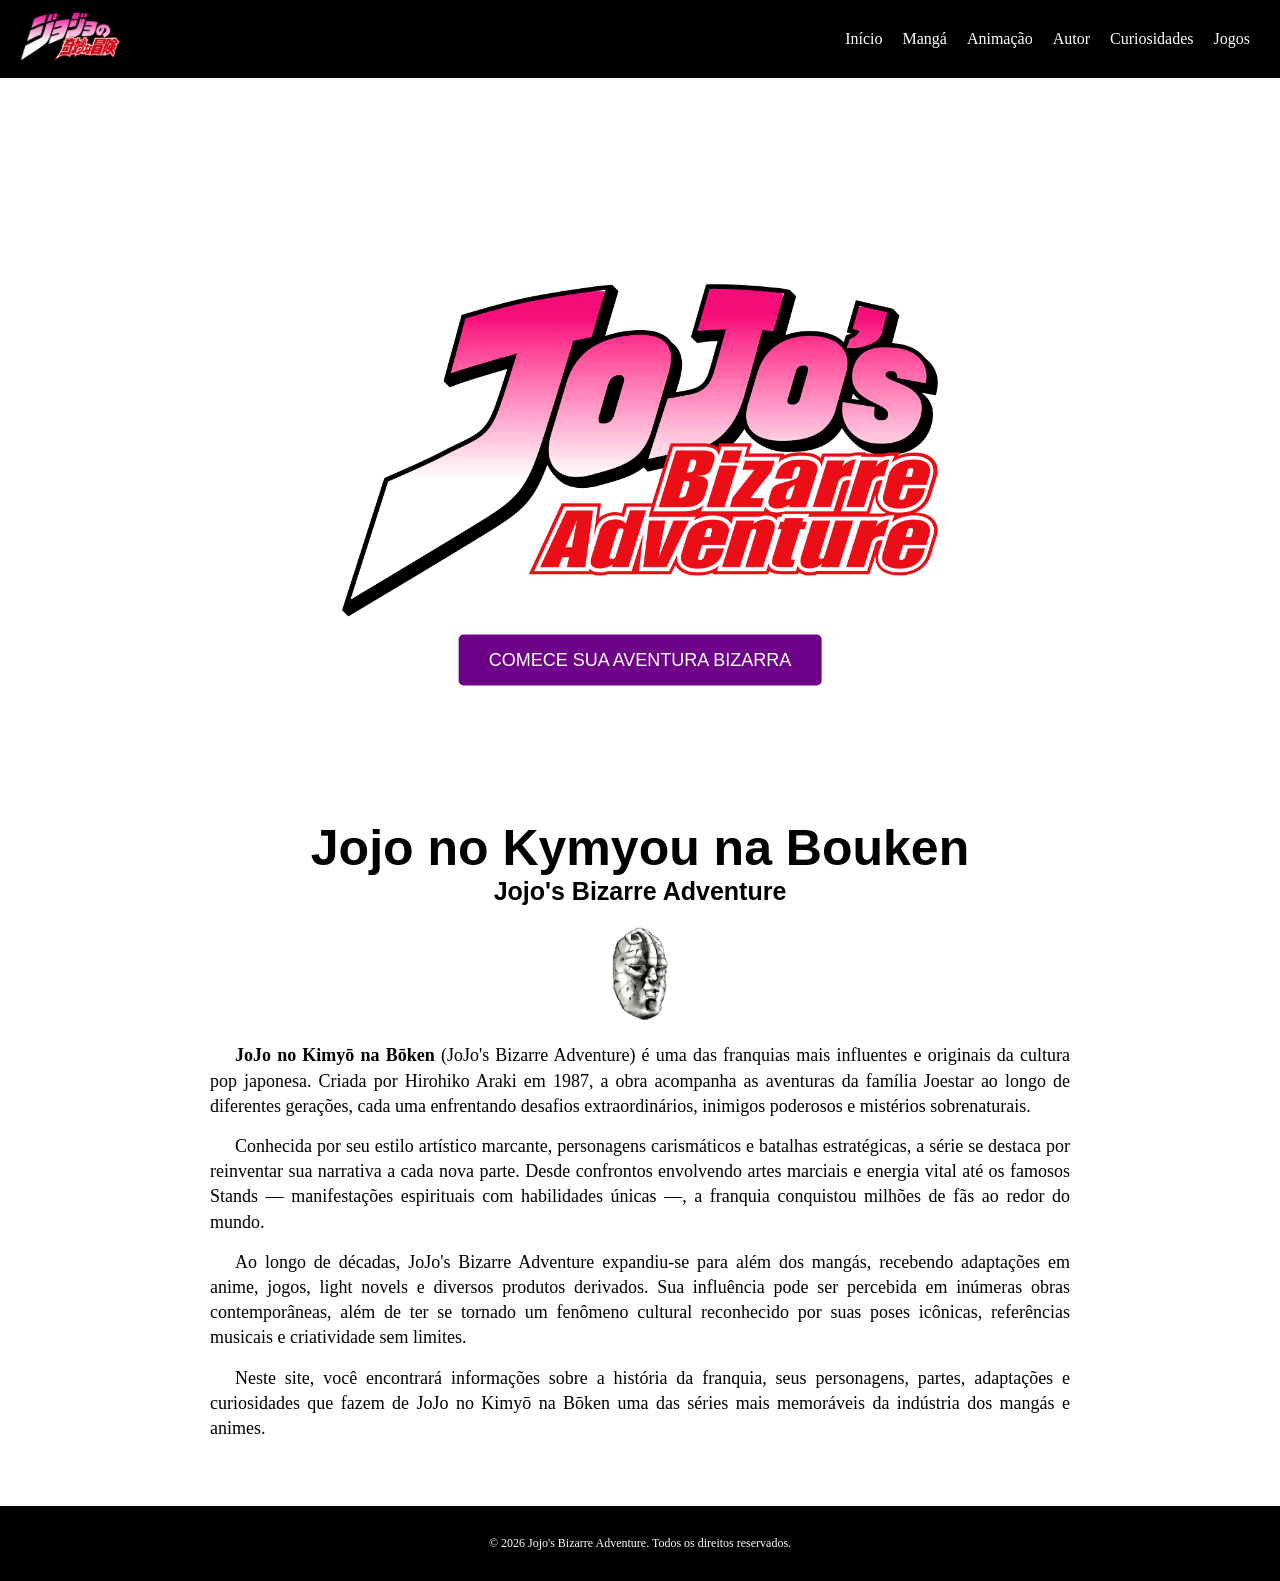
<file: index.html>
<!DOCTYPE html>
<html lang="en">
<head>
    <meta charset="UTF-8">
    <meta name="viewport" content="width=device-width, initial-scale=1.0">
    <link rel="stylesheet" href="css/style.css">
    <link rel="icon" href="imagens/logojojo.png">
    <script src="js/animacao.js" defer></script>
    <title>Jojo's Bizarre Adventure</title>
</head>
<body>
    <header id="cabecalho">
        <div class="container">
            <a href="index.html">
                <img src="imagens/logojojo.png" alt="Logo Jojo's Bizarre Adventure">
            </a>
            <nav id="menu">
                <ul>
                    <li><a href="index.html">Início</a></li>
                    <li><a href="paginas/manga.html">Mangá</a></li>
                    <li><a href="paginas/animacao.html">Animação</a></li>
                    <li><a href="paginas/autor.html">Autor</a></li>
                    <li><a href="paginas/curiosidades.html">Curiosidades</a></li>
                    <li><a href="paginas/jogos.html">Jogos</a></li>
                </ul>
            </nav>
        </div>
    </header>

    <div class="container" id="apresentacao">
        <video autoplay muted loop id="backgroundvideo">
            <source src="video/jojovideo.mp4" type="video/mp4">
        </video>
        <img src="imagens/logojojo2.png" alt="">
        <button id="explore"><a href="#intro">COMECE SUA AVENTURA BIZARRA</a></button>
    </div>


    <main id="main">
        <div id="intro" class="container">
            <h1>Jojo no Kymyou na Bouken</h1>
            <h2>Jojo's Bizarre Adventure</h2>

            <img src="imagens/stonemask.png" alt="" id="stonemask" class="lineimg">

            <div class="container">
                <p><b>JoJo no Kimyō na Bōken</b> (JoJo's Bizarre Adventure) é uma das franquias mais influentes e originais da cultura pop japonesa. Criada por Hirohiko Araki em 1987, a obra acompanha as aventuras da família Joestar ao longo de diferentes gerações, cada uma enfrentando desafios extraordinários, inimigos poderosos e mistérios sobrenaturais.</p>
                <p>Conhecida por seu estilo artístico marcante, personagens carismáticos e batalhas estratégicas, a série se destaca por reinventar sua narrativa a cada nova parte. Desde confrontos envolvendo artes marciais e energia vital até os famosos Stands — manifestações espirituais com habilidades únicas —, a franquia conquistou milhões de fãs ao redor do mundo.</p>
                <p>Ao longo de décadas, JoJo's Bizarre Adventure expandiu-se para além dos mangás, recebendo adaptações em anime, jogos, light novels e diversos produtos derivados. Sua influência pode ser percebida em inúmeras obras contemporâneas, além de ter se tornado um fenômeno cultural reconhecido por suas poses icônicas, referências musicais e criatividade sem limites.</p>
                <p>Neste site, você encontrará informações sobre a história da franquia, seus personagens, partes, adaptações e curiosidades que fazem de JoJo no Kimyō na Bōken uma das séries mais memoráveis da indústria dos mangás e animes.</p>
            </div>
        </div>
    </main>

    <footer class="rodape">
        <span>
            <p>&copy; 2026 Jojo's Bizarre Adventure. Todos os direitos reservados.</p>
        </span>
    </footer>
</body>
</html>
</file>
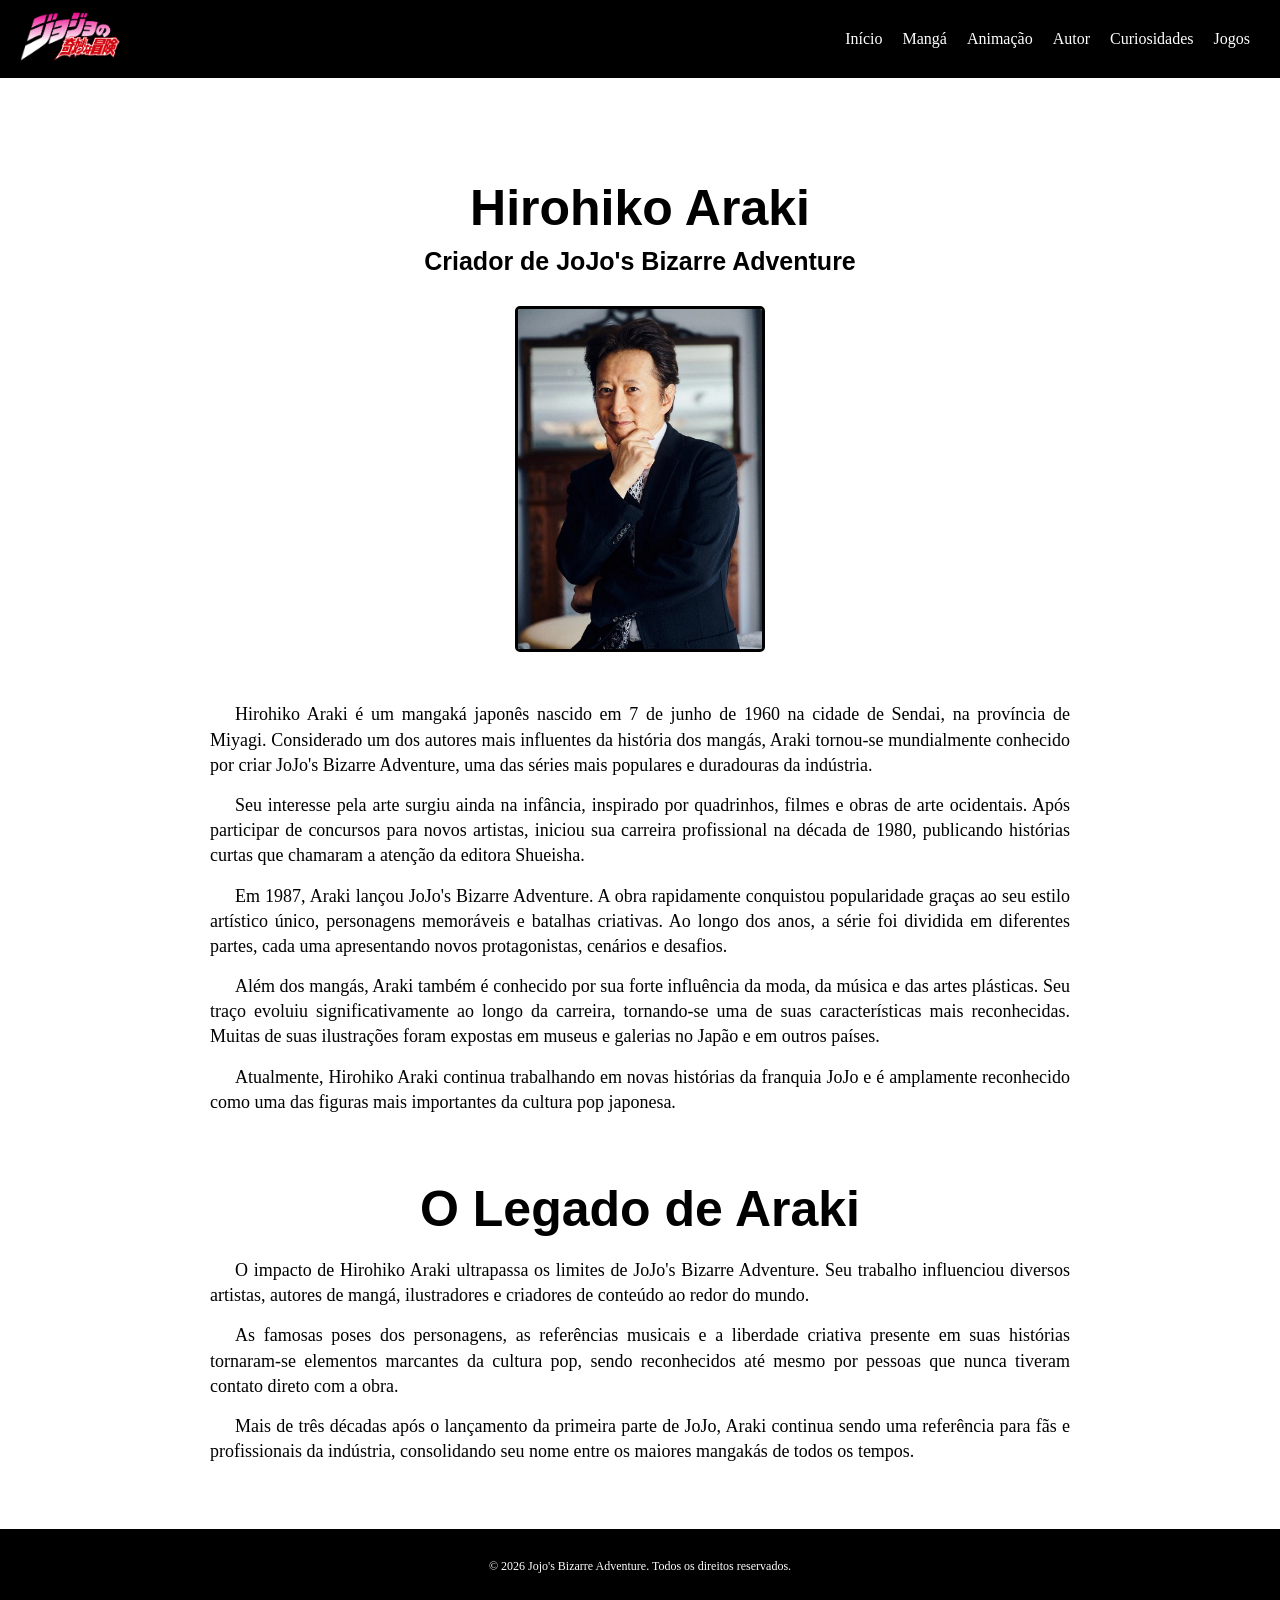
<file: paginas/autor.html>
<!DOCTYPE html>
<html lang="en">
<head>
    <meta charset="UTF-8">
    <meta name="viewport" content="width=device-width, initial-scale=1.0">
    <link rel="stylesheet" href="../css/style.css">
    <link rel="icon" href="../imagens/logojojo.png">
    <script src="../js/animacao.js" defer></script>
    <title>Jojo's Bizarre Adventure</title>
</head>
<body>
    <header id="cabecalho">
        <div class="container">
            <a href="../index.html">
                <img src="../imagens/logojojo.png" alt="Logo Jojo's Bizarre Adventure">
            </a>
            <nav id="menu">
                <ul>
                    <li><a href="../index.html">Início</a></li>
                    <li><a href="manga.html">Mangá</a></li>
                    <li><a href="animacao.html">Animação</a></li>
                    <li><a href="autor.html">Autor</a></li>
                    <li><a href="curiosidades.html">Curiosidades</a></li>
                    <li><a href="jogos.html">Jogos</a></li>
                </ul>
            </nav>
        </div>
    </header>
    <main>
        <div id="autor" class="container">

            <h1>Hirohiko Araki</h1>
            <h2>Criador de JoJo's Bizarre Adventure</h2>

            <img src="../imagens/araki.jpg"
                alt="Hirohiko Araki"
                id="arakiimg">

            <div class="container" id="autorintro">

                <p>Hirohiko Araki é um mangaká japonês nascido em 7 de junho de 1960 na cidade de Sendai, na província de Miyagi. Considerado um dos autores mais influentes da história dos mangás, Araki tornou-se mundialmente conhecido por criar JoJo's Bizarre Adventure, uma das séries mais populares e duradouras da indústria.</p>
                <p>Seu interesse pela arte surgiu ainda na infância, inspirado por quadrinhos, filmes e obras de arte ocidentais. Após participar de concursos para novos artistas, iniciou sua carreira profissional na década de 1980, publicando histórias curtas que chamaram a atenção da editora Shueisha.</p>
                <p>Em 1987, Araki lançou JoJo's Bizarre Adventure. A obra rapidamente conquistou popularidade graças ao seu estilo artístico único, personagens memoráveis e batalhas criativas. Ao longo dos anos, a série foi dividida em diferentes partes, cada uma apresentando novos protagonistas, cenários e desafios.</p>
                <p>Além dos mangás, Araki também é conhecido por sua forte influência da moda, da música e das artes plásticas. Seu traço evoluiu significativamente ao longo da carreira, tornando-se uma de suas características mais reconhecidas. Muitas de suas ilustrações foram expostas em museus e galerias no Japão e em outros países.</p>
                <p>Atualmente, Hirohiko Araki continua trabalhando em novas histórias da franquia JoJo e é amplamente reconhecido como uma das figuras mais importantes da cultura pop japonesa.</p>

            </div>

            <h1 id="legadotitulo">O Legado de Araki</h1>

            <div class="container" id="legado">

                <p>O impacto de Hirohiko Araki ultrapassa os limites de JoJo's Bizarre Adventure. Seu trabalho influenciou diversos artistas, autores de mangá, ilustradores e criadores de conteúdo ao redor do mundo.</p>
                <p>As famosas poses dos personagens, as referências musicais e a liberdade criativa presente em suas histórias tornaram-se elementos marcantes da cultura pop, sendo reconhecidos até mesmo por pessoas que nunca tiveram contato direto com a obra.</p>
                <p>Mais de três décadas após o lançamento da primeira parte de JoJo, Araki continua sendo uma referência para fãs e profissionais da indústria, consolidando seu nome entre os maiores mangakás de todos os tempos.</p>

            </div>

        </div>
    </main>
    <footer class="rodape">
        <span>
            <p>&copy; 2026 Jojo's Bizarre Adventure. Todos os direitos reservados.</p>
        </span>
    </footer>
</body>
</html>
</file>
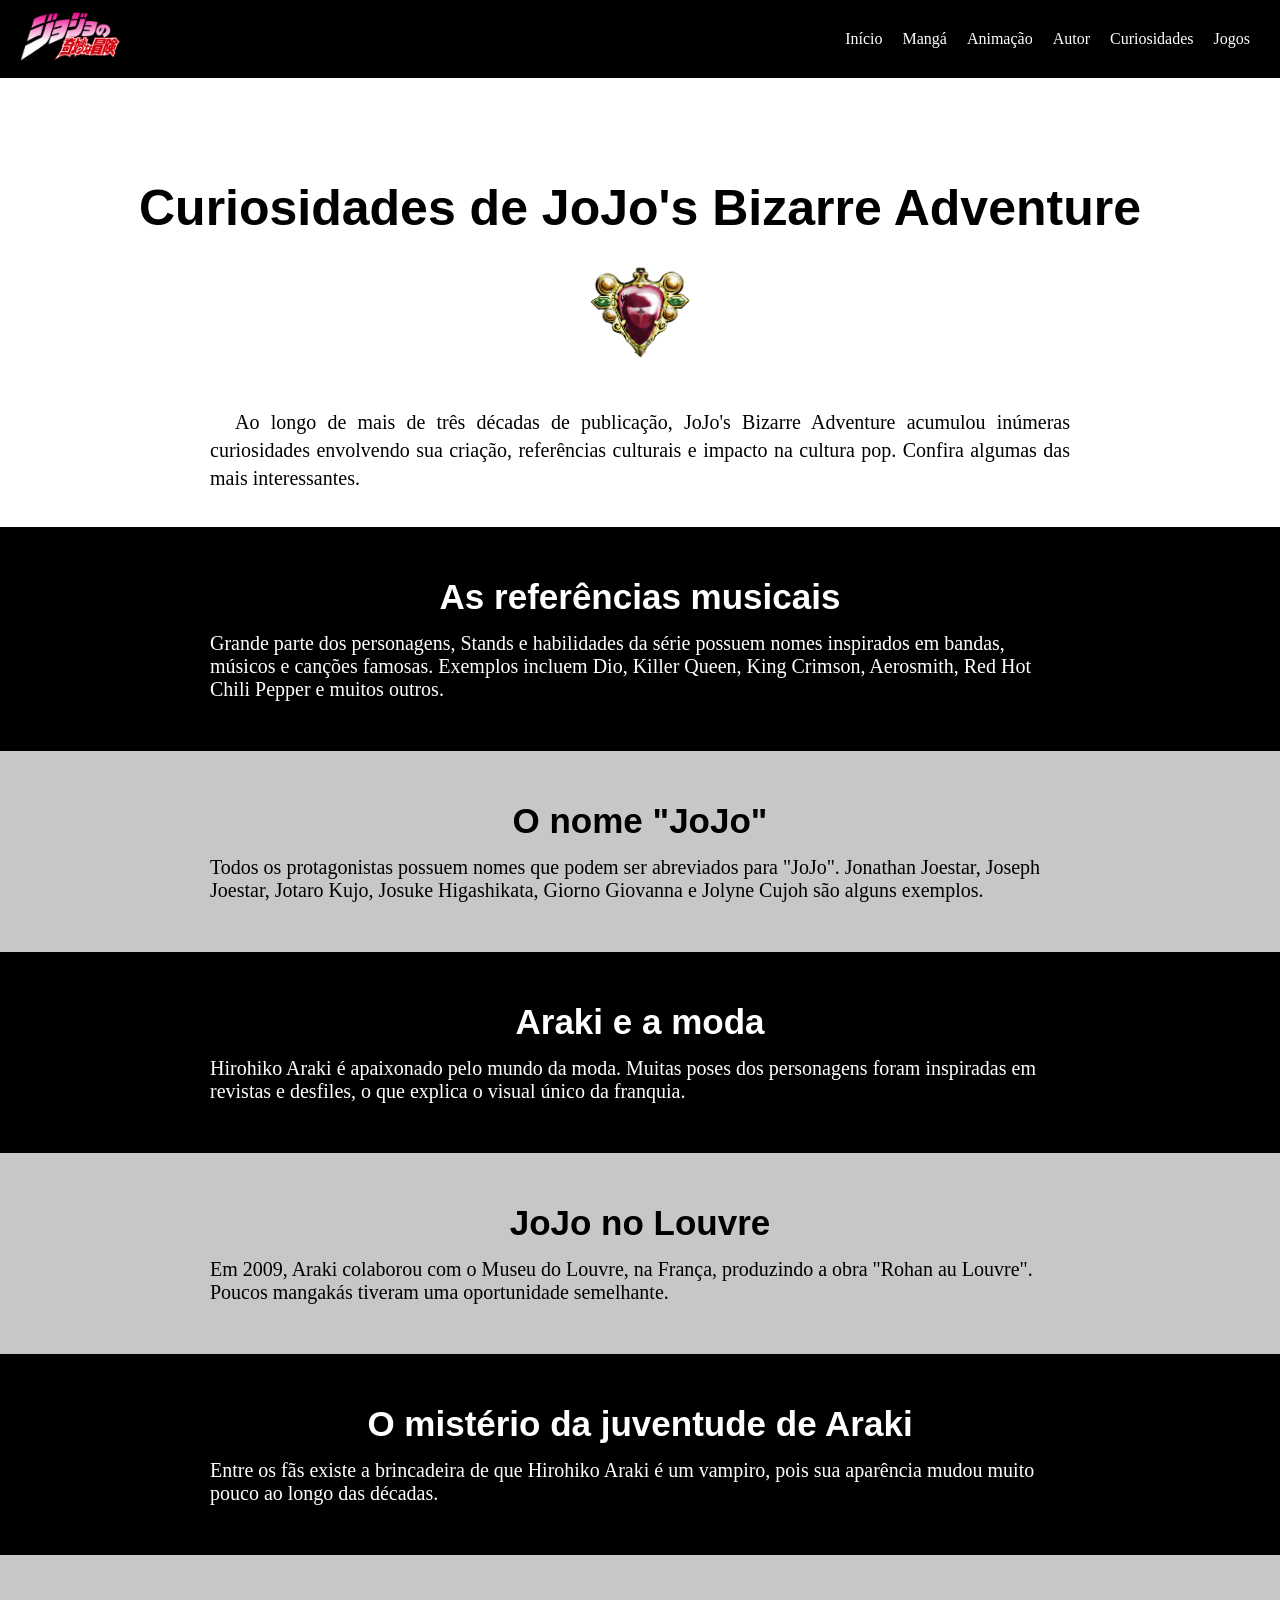
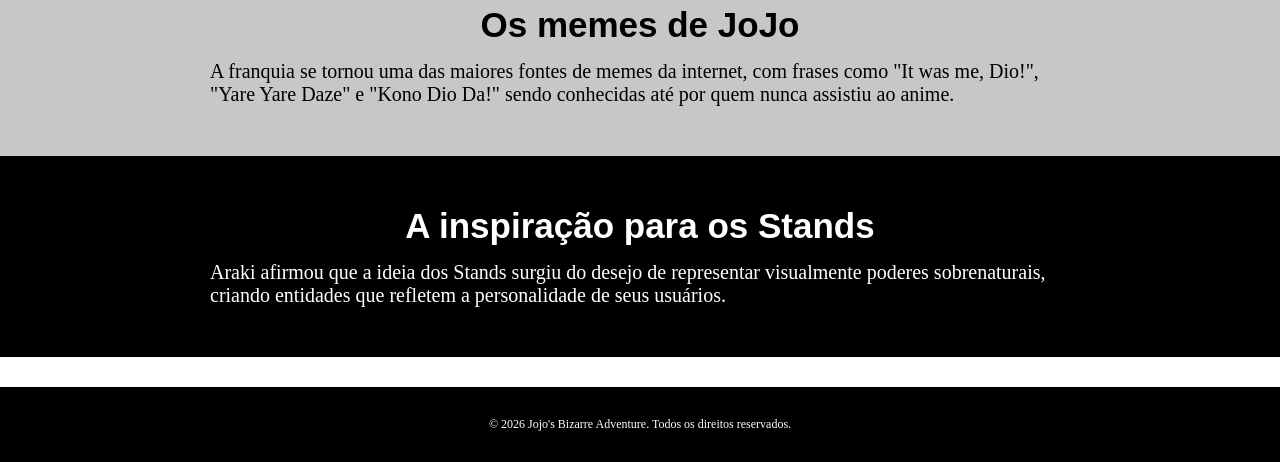
<file: paginas/curiosidades.html>
<!DOCTYPE html>
<html lang="en">
<head>
    <meta charset="UTF-8">
    <meta name="viewport" content="width=device-width, initial-scale=1.0">
    <link rel="stylesheet" href="../css/style.css">
    <link rel="icon" href="../imagens/logojojo.png">
    <script src="../js/animacao.js" defer></script>
    <title>Jojo's Bizarre Adventure</title>
</head>
<body>
    <header id="cabecalho">
        <div class="container">
            <a href="../index.html">
                <img src="../imagens/logojojo.png" alt="Logo Jojo's Bizarre Adventure">
            </a>
            <nav id="menu">
                <ul>
                    <li><a href="../index.html">Início</a></li>
                    <li><a href="manga.html">Mangá</a></li>
                    <li><a href="animacao.html">Animação</a></li>
                    <li><a href="autor.html">Autor</a></li>
                    <li><a href="curiosidades.html">Curiosidades</a></li>
                    <li><a href="jogos.html">Jogos</a></li>
                </ul>
            </nav>
        </div>
    </header>
    <main id="main">
        <div id="curiosidades" class="container">

            <h1>Curiosidades de JoJo's Bizarre Adventure</h1>

            <img src="../imagens/redstoneaja.png" alt="" class="lineimg">

            <div class="container" id="curiosidadesintro">
                <p>Ao longo de mais de três décadas de publicação, JoJo's Bizarre Adventure acumulou inúmeras curiosidades envolvendo sua criação, referências culturais e impacto na cultura pop. Confira algumas das mais interessantes.</p>
            </div>

            <div class="faixa-parte">
                <div class="container partep">
                    <h1>As referências musicais</h1>
                    <p>Grande parte dos personagens, Stands e habilidades da série possuem nomes inspirados em bandas, músicos e canções famosas. Exemplos incluem Dio, Killer Queen, King Crimson, Aerosmith, Red Hot Chili Pepper e muitos outros.</p>
                </div>
            </div>

            <div class="contra-faixa">
                <div class="container partep">
                    <h1>O nome "JoJo"</h1>
                    <p>Todos os protagonistas possuem nomes que podem ser abreviados para "JoJo". Jonathan Joestar, Joseph Joestar, Jotaro Kujo, Josuke Higashikata, Giorno Giovanna e Jolyne Cujoh são alguns exemplos.</p>
                </div>
            </div>

            <div class="faixa-parte">
                <div class="container partep">
                    <h1>Araki e a moda</h1>
                    <p>Hirohiko Araki é apaixonado pelo mundo da moda. Muitas poses dos personagens foram inspiradas em revistas e desfiles, o que explica o visual único da franquia.</p>
                </div>
            </div>

            <div class="contra-faixa">
                <div class="container partep">
                    <h1>JoJo no Louvre</h1>
                    <p>Em 2009, Araki colaborou com o Museu do Louvre, na França, produzindo a obra "Rohan au Louvre". Poucos mangakás tiveram uma oportunidade semelhante.</p>
                </div>
            </div>

            <div class="faixa-parte">
                <div class="container partep">
                    <h1>O mistério da juventude de Araki</h1>
                    <p>Entre os fãs existe a brincadeira de que Hirohiko Araki é um vampiro, pois sua aparência mudou muito pouco ao longo das décadas.</p>
                </div>
            </div>

            <div class="contra-faixa">
                <div class="container partep">
                    <h1>Os memes de JoJo</h1>
                    <p>A franquia se tornou uma das maiores fontes de memes da internet, com frases como "It was me, Dio!", "Yare Yare Daze" e "Kono Dio Da!" sendo conhecidas até por quem nunca assistiu ao anime.</p>
                </div>
            </div>

            <div class="faixa-parte">
                <div class="container partep">
                    <h1>A inspiração para os Stands</h1>
                    <p>Araki afirmou que a ideia dos Stands surgiu do desejo de representar visualmente poderes sobrenaturais, criando entidades que refletem a personalidade de seus usuários.</p>
                </div>
            </div>

        </div>
    </main>
    <footer class="rodape">
        <span>
            <p>&copy; 2026 Jojo's Bizarre Adventure. Todos os direitos reservados.</p>
        </span>
    </footer>
</body>
</html>
</file>
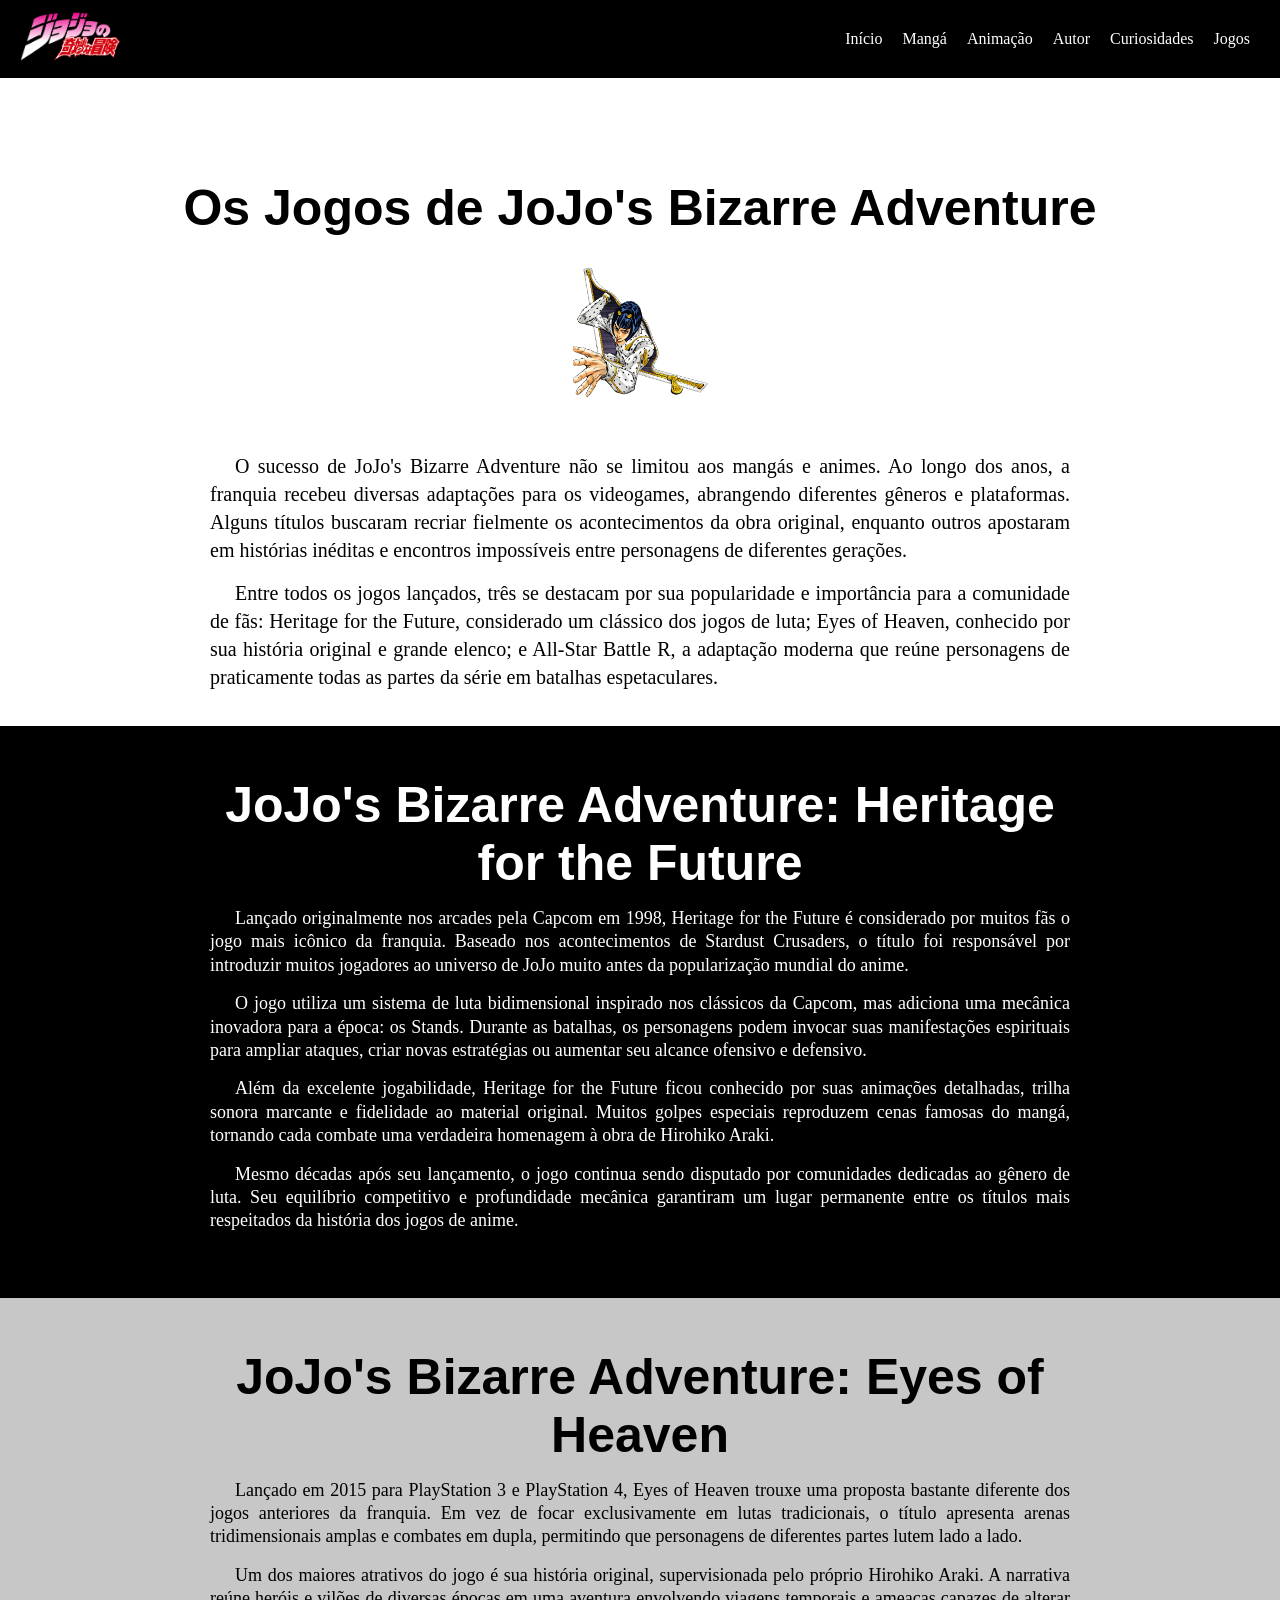
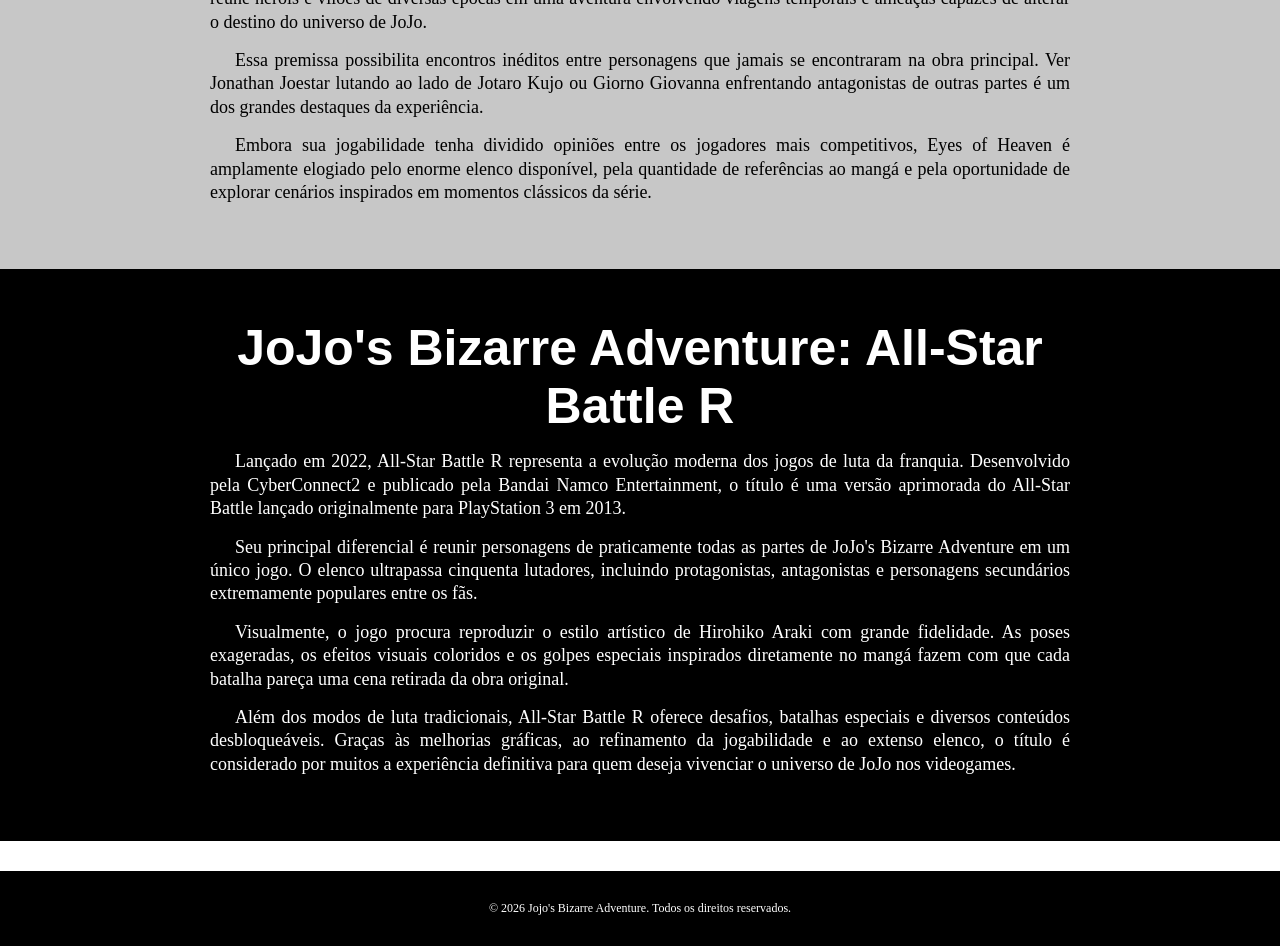
<file: paginas/jogos.html>
<!DOCTYPE html>
<html lang="en">
<head>
    <meta charset="UTF-8">
    <meta name="viewport" content="width=device-width, initial-scale=1.0">
    <link rel="stylesheet" href="../css/style.css">
    <link rel="icon" href="../imagens/logojojo.png">
    <script src="../js/animacao.js" defer></script>
    <title>Jojo's Bizarre Adventure</title>
</head>
<body>
    <header id="cabecalho">
        <div class="container">
            <a href="../index.html">
                <img src="../imagens/logojojo.png" alt="Logo Jojo's Bizarre Adventure">
            </a>
            <nav id="menu">
                <ul>
                    <li><a href="../index.html">Início</a></li>
                    <li><a href="manga.html">Mangá</a></li>
                    <li><a href="animacao.html">Animação</a></li>
                    <li><a href="autor.html">Autor</a></li>
                    <li><a href="curiosidades.html">Curiosidades</a></li>
                    <li><a href="jogos.html">Jogos</a></li>
                </ul>
            </nav>
        </div>
    </header>
    <main>
        <div id="jogos" class="container">

            <h1>Os Jogos de JoJo's Bizarre Adventure</h1>

            <img src="../imagens/bucciarati.png" alt="" class="lineimg">

            <div class="container" id="jogosintro">
                <p>O sucesso de JoJo's Bizarre Adventure não se limitou aos mangás e animes. Ao longo dos anos, a franquia recebeu diversas adaptações para os videogames, abrangendo diferentes gêneros e plataformas. Alguns títulos buscaram recriar fielmente os acontecimentos da obra original, enquanto outros apostaram em histórias inéditas e encontros impossíveis entre personagens de diferentes gerações.</p>

                <p>Entre todos os jogos lançados, três se destacam por sua popularidade e importância para a comunidade de fãs: Heritage for the Future, considerado um clássico dos jogos de luta; Eyes of Heaven, conhecido por sua história original e grande elenco; e All-Star Battle R, a adaptação moderna que reúne personagens de praticamente todas as partes da série em batalhas espetaculares.</p>
            </div>

            <div class="faixa-parte">
                <div class="container partep">
                    <h1>JoJo's Bizarre Adventure: Heritage for the Future</h1>

                    <p>Lançado originalmente nos arcades pela Capcom em 1998, Heritage for the Future é considerado por muitos fãs o jogo mais icônico da franquia. Baseado nos acontecimentos de Stardust Crusaders, o título foi responsável por introduzir muitos jogadores ao universo de JoJo muito antes da popularização mundial do anime.</p>
                    <p>O jogo utiliza um sistema de luta bidimensional inspirado nos clássicos da Capcom, mas adiciona uma mecânica inovadora para a época: os Stands. Durante as batalhas, os personagens podem invocar suas manifestações espirituais para ampliar ataques, criar novas estratégias ou aumentar seu alcance ofensivo e defensivo.</p>
                    <p>Além da excelente jogabilidade, Heritage for the Future ficou conhecido por suas animações detalhadas, trilha sonora marcante e fidelidade ao material original. Muitos golpes especiais reproduzem cenas famosas do mangá, tornando cada combate uma verdadeira homenagem à obra de Hirohiko Araki.</p>
                    <p>Mesmo décadas após seu lançamento, o jogo continua sendo disputado por comunidades dedicadas ao gênero de luta. Seu equilíbrio competitivo e profundidade mecânica garantiram um lugar permanente entre os títulos mais respeitados da história dos jogos de anime.</p>
                </div>
            </div>

            <div class="contra-faixa">
                <div class="container partep">
                    <h1>JoJo's Bizarre Adventure: Eyes of Heaven</h1>

                    <p>Lançado em 2015 para PlayStation 3 e PlayStation 4, Eyes of Heaven trouxe uma proposta bastante diferente dos jogos anteriores da franquia. Em vez de focar exclusivamente em lutas tradicionais, o título apresenta arenas tridimensionais amplas e combates em dupla, permitindo que personagens de diferentes partes lutem lado a lado.</p>
                    <p>Um dos maiores atrativos do jogo é sua história original, supervisionada pelo próprio Hirohiko Araki. A narrativa reúne heróis e vilões de diversas épocas em uma aventura envolvendo viagens temporais e ameaças capazes de alterar o destino do universo de JoJo.</p>
                    <p>Essa premissa possibilita encontros inéditos entre personagens que jamais se encontraram na obra principal. Ver Jonathan Joestar lutando ao lado de Jotaro Kujo ou Giorno Giovanna enfrentando antagonistas de outras partes é um dos grandes destaques da experiência.</p>
                    <p>Embora sua jogabilidade tenha dividido opiniões entre os jogadores mais competitivos, Eyes of Heaven é amplamente elogiado pelo enorme elenco disponível, pela quantidade de referências ao mangá e pela oportunidade de explorar cenários inspirados em momentos clássicos da série.</p>
                </div>
            </div>

            <div class="faixa-parte">
                <div class="container partep">
                    <h1>JoJo's Bizarre Adventure: All-Star Battle R</h1>

                    <p>Lançado em 2022, All-Star Battle R representa a evolução moderna dos jogos de luta da franquia. Desenvolvido pela CyberConnect2 e publicado pela Bandai Namco Entertainment, o título é uma versão aprimorada do All-Star Battle lançado originalmente para PlayStation 3 em 2013.</p>
                    <p>Seu principal diferencial é reunir personagens de praticamente todas as partes de JoJo's Bizarre Adventure em um único jogo. O elenco ultrapassa cinquenta lutadores, incluindo protagonistas, antagonistas e personagens secundários extremamente populares entre os fãs.</p>
                    <p>Visualmente, o jogo procura reproduzir o estilo artístico de Hirohiko Araki com grande fidelidade. As poses exageradas, os efeitos visuais coloridos e os golpes especiais inspirados diretamente no mangá fazem com que cada batalha pareça uma cena retirada da obra original.</p>
                    <p>Além dos modos de luta tradicionais, All-Star Battle R oferece desafios, batalhas especiais e diversos conteúdos desbloqueáveis. Graças às melhorias gráficas, ao refinamento da jogabilidade e ao extenso elenco, o título é considerado por muitos a experiência definitiva para quem deseja vivenciar o universo de JoJo nos videogames.</p>
                </div>
            </div>

        </div>
    </main>
    <footer class="rodape">
        <span>
            <p>&copy; 2026 Jojo's Bizarre Adventure. Todos os direitos reservados.</p>
        </span>
    </footer>
</body>
</html>
</file>
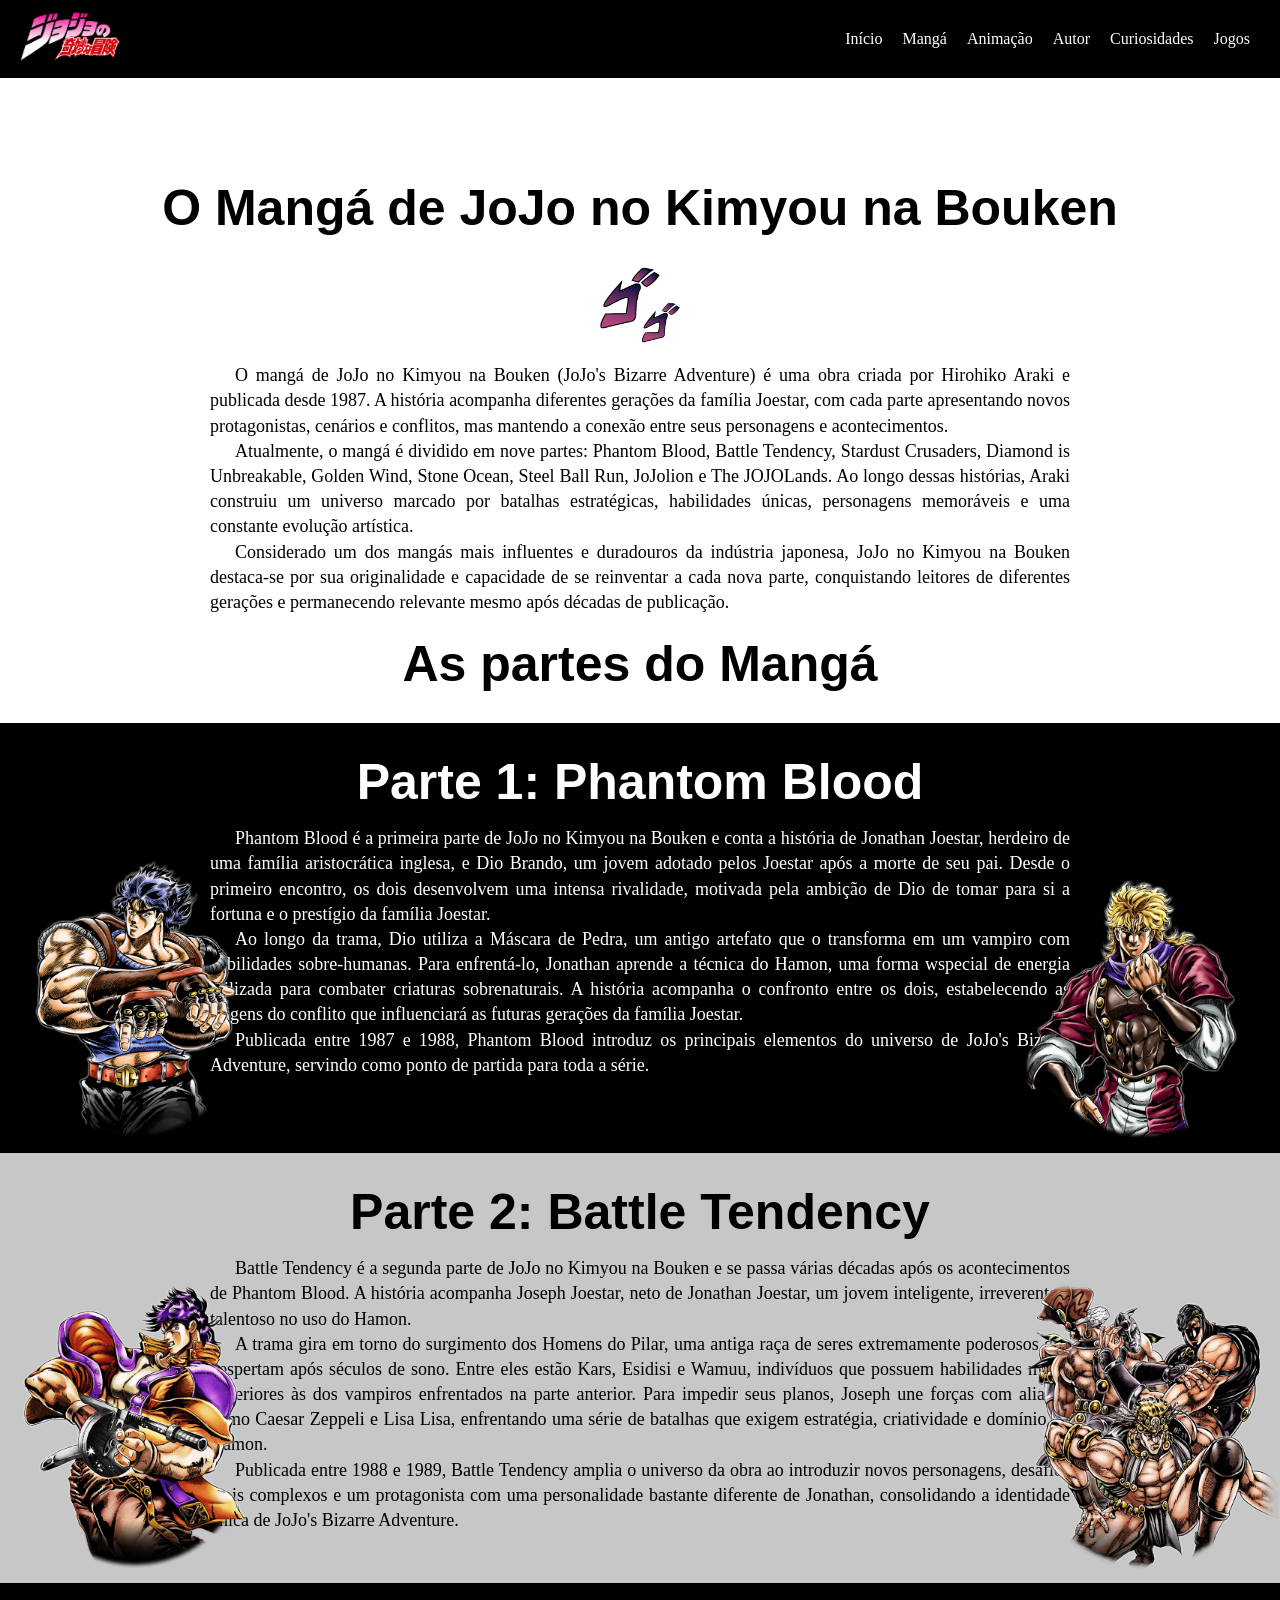
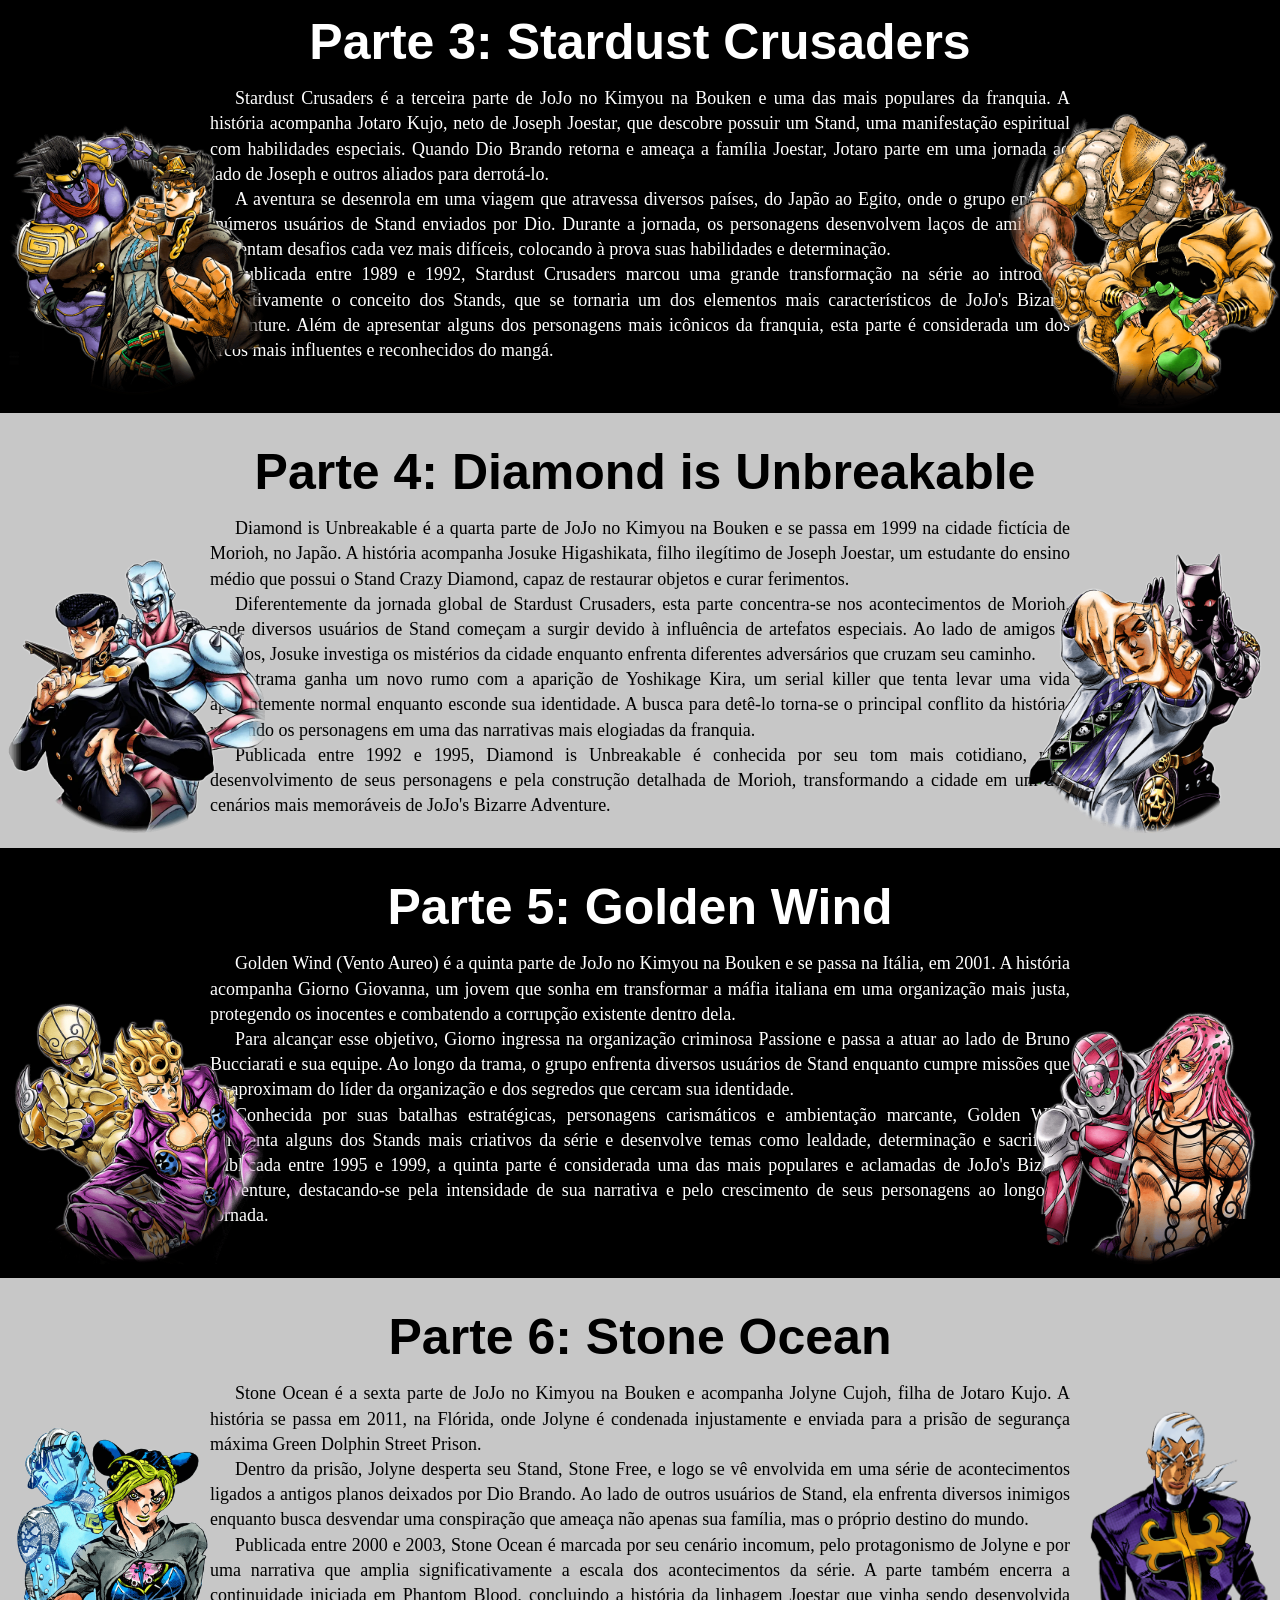
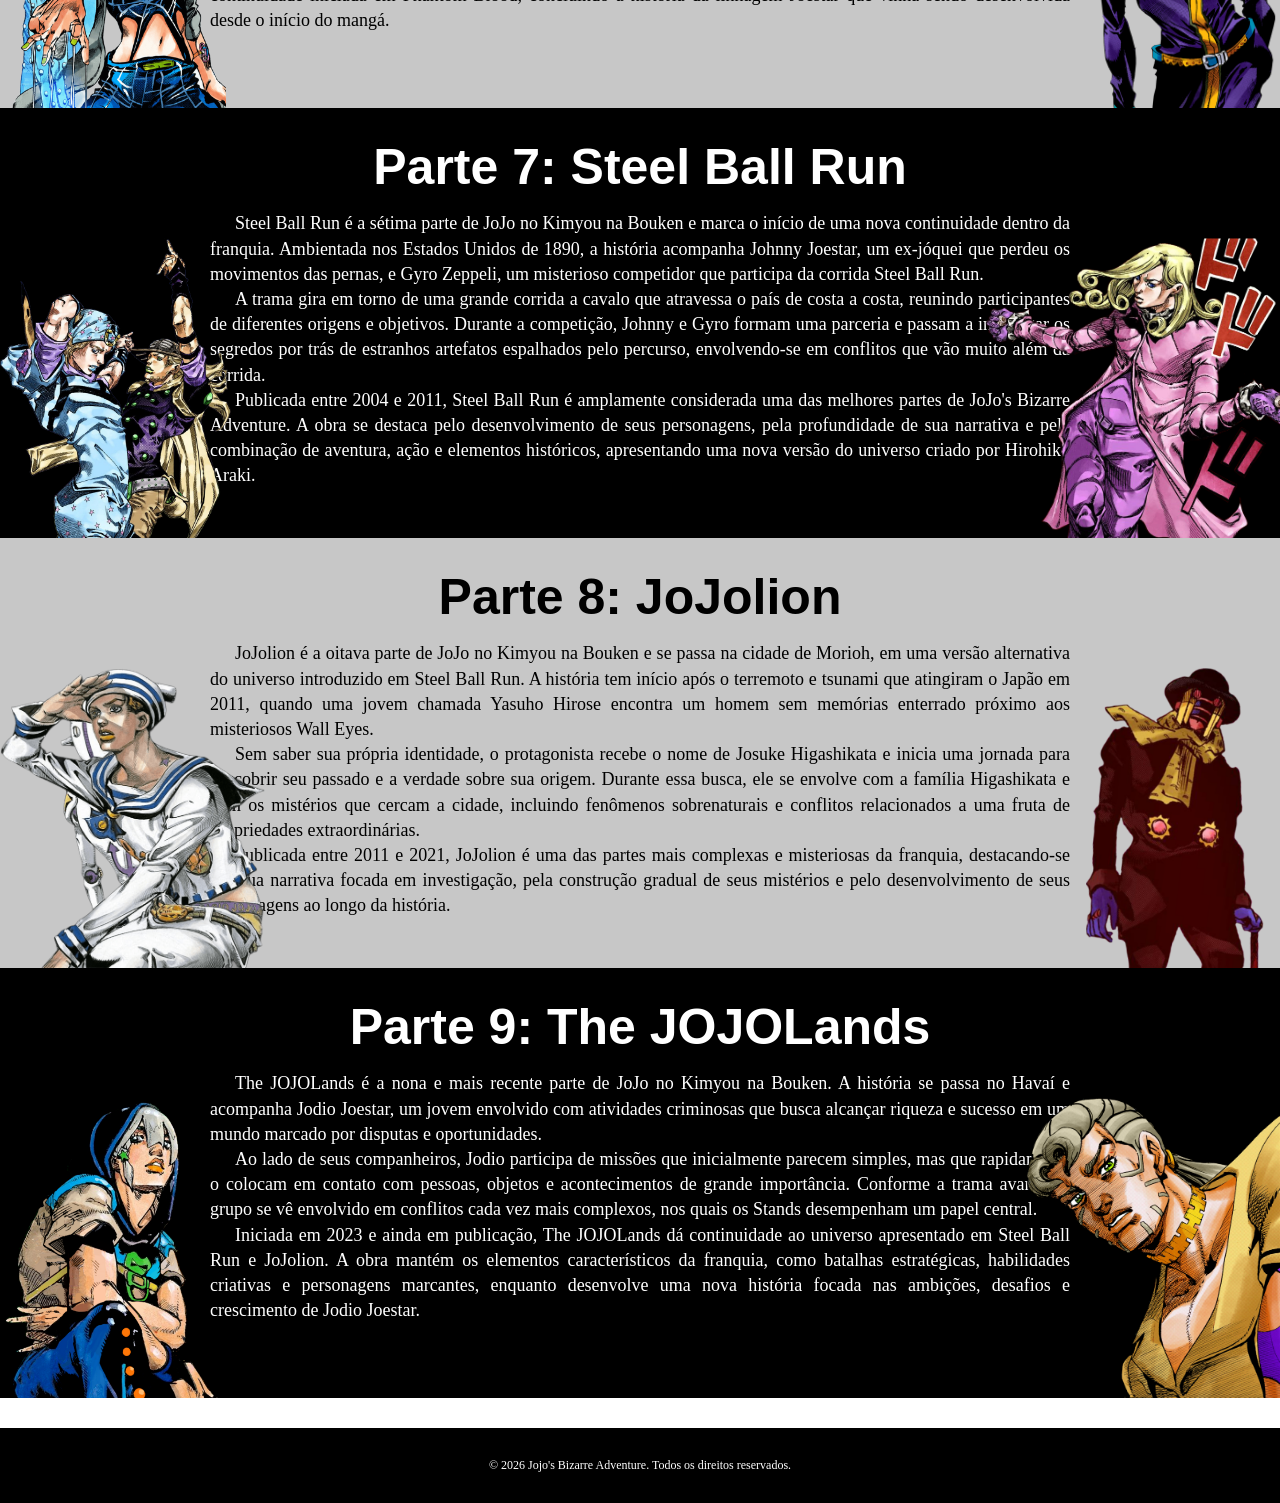
<file: paginas/manga.html>
<!DOCTYPE html>
<html lang="en">
<head>
    <meta charset="UTF-8">
    <meta name="viewport" content="width=device-width, initial-scale=1.0">
    <link rel="stylesheet" href="../css/style.css">
    <link rel="icon" href="../imagens/logojojo.png">
    <script src="../js/animacao.js" defer></script>
    <title>Jojo's Bizarre Adventure</title>
</head>
<body>
    <header id="cabecalho">
        <div class="container">
            <a href="../index.html">
                <img src="../imagens/logojojo.png" alt="Logo Jojo's Bizarre Adventure">
            </a>
            <nav id="menu">
                <ul>
                    <li><a href="../index.html">Início</a></li>
                    <li><a href="manga.html">Mangá</a></li>
                    <li><a href="animacao.html">Animação</a></li>
                    <li><a href="autor.html">Autor</a></li>
                    <li><a href="curiosidades.html">Curiosidades</a></li>
                    <li><a href="jogos.html">Jogos</a></li>
                </ul>
            </nav>
        </div>
    </header>

    <main id="main">
        <div id="manga" class="container">
            <h1>O Mangá de JoJo no Kimyou na Bouken</h1>

            <img src="../imagens/effectjojo.png" alt="" class="lineimg" id="mangaimg">

            <div class="container" id="mangaintro">
                <p>O mangá de JoJo no Kimyou na Bouken (JoJo's Bizarre Adventure) é uma obra criada por Hirohiko Araki e publicada desde 1987. A história acompanha diferentes gerações da família Joestar, com cada parte apresentando novos protagonistas, cenários e conflitos, mas mantendo a conexão entre seus personagens e acontecimentos.</p>
                <p>Atualmente, o mangá é dividido em nove partes: Phantom Blood, Battle Tendency, Stardust Crusaders, Diamond is Unbreakable, Golden Wind, Stone Ocean, Steel Ball Run, JoJolion e The JOJOLands. Ao longo dessas histórias, Araki construiu um universo marcado por batalhas estratégicas, habilidades únicas, personagens memoráveis e uma constante evolução artística.</p>
                <p>Considerado um dos mangás mais influentes e duradouros da indústria japonesa, JoJo no Kimyou na Bouken destaca-se por sua originalidade e capacidade de se reinventar a cada nova parte, conquistando leitores de diferentes gerações e permanecendo relevante mesmo após décadas de publicação.</p>
            </div>

            <div class="container">
                <h1 id="parttitulo">As partes do Mangá</h1>
                <div class="container partes" id="parte1">
                    <!-- <img src="/imagens/jojoparts/jojop1.png" alt="" class="partelogo"> -->
                    
                    <div class="faixa-parte">
                        <img src ="../imagens/personagens/jonathan.png" alt="" class="partpersonagem">
                        <img src ="../imagens/personagens/diop1.png" alt="" class="partantagonista">
                        <div class="container partep">
                            <h1>Parte 1: Phantom Blood</h1>
                            <p>Phantom Blood é a primeira parte de JoJo no Kimyou na Bouken e conta a história de Jonathan Joestar, herdeiro de uma família aristocrática inglesa, e Dio Brando, um jovem adotado pelos Joestar após a morte de seu pai. Desde o primeiro encontro, os dois desenvolvem uma intensa rivalidade, motivada pela ambição de Dio de tomar para si a fortuna e o prestígio da família Joestar.</p>
                            <p>Ao longo da trama, Dio utiliza a Máscara de Pedra, um antigo artefato que o transforma em um vampiro com habilidades sobre-humanas. Para enfrentá-lo, Jonathan aprende a técnica do Hamon, uma forma wspecial de energia utilizada para combater criaturas sobrenaturais. A história acompanha o confronto entre os dois, estabelecendo as origens do conflito que influenciará as futuras gerações da família Joestar.</p>
                            <p>Publicada entre 1987 e 1988, Phantom Blood introduz os principais elementos do universo de JoJo's Bizarre Adventure, servindo como ponto de partida para toda a série.</p>
                        </div>
                    </div>
                </div>
                <div class="container partes" id="parte2">
                    <!-- <img src="/imagens/jojoparts/jojop2.png" alt="" class="partelogo"> -->
                    
                    <div class="contra-faixa">
                        <img src = "../imagens/personagens/joseph.png" alt="" class="partpersonagem">
                        <img src = "../imagens/personagens/pillarmen.png" alt="" class="partantagonista">
                        <div class="container partep">
                            <h1>Parte 2: Battle Tendency</h1>
                            <p>Battle Tendency é a segunda parte de JoJo no Kimyou na Bouken e se passa várias décadas após os acontecimentos de Phantom Blood. A história acompanha Joseph Joestar, neto de Jonathan Joestar, um jovem inteligente, irreverente e talentoso no uso do Hamon.</p>
                            <p>A trama gira em torno do surgimento dos Homens do Pilar, uma antiga raça de seres extremamente poderosos que despertam após séculos de sono. Entre eles estão Kars, Esidisi e Wamuu, indivíduos que possuem habilidades muito superiores às dos vampiros enfrentados na parte anterior. Para impedir seus planos, Joseph une forças com aliados como Caesar Zeppeli e Lisa Lisa, enfrentando uma série de batalhas que exigem estratégia, criatividade e domínio do Hamon.</p>
                            <p>Publicada entre 1988 e 1989, Battle Tendency amplia o universo da obra ao introduzir novos personagens, desafios mais complexos e um protagonista com uma personalidade bastante diferente de Jonathan, consolidando a identidade única de JoJo's Bizarre Adventure.</p>
                        </div>
                    </div>
                </div>
                <div class="container partes" id="parte3">
                    <!-- <img src="imagens/jojoparts/jojop3.png" alt="" class="partelogo"> -->
                    <div class="faixa-parte">
                        <img src = "../imagens/personagens/jotaro.png" alt="" class="partpersonagem">
                        <img src = "../imagens/personagens/diop3.png" alt="" class="partantagonista">
                        <div class="container partep">
                            <h1>Parte 3: Stardust Crusaders</h1>
                            <p>Stardust Crusaders é a terceira parte de JoJo no Kimyou na Bouken e uma das mais populares da franquia. A história acompanha Jotaro Kujo, neto de Joseph Joestar, que descobre possuir um Stand, uma manifestação espiritual com habilidades especiais. Quando Dio Brando retorna e ameaça a família Joestar, Jotaro parte em uma jornada ao lado de Joseph e outros aliados para derrotá-lo.</p>
                            <p>A aventura se desenrola em uma viagem que atravessa diversos países, do Japão ao Egito, onde o grupo enfrenta inúmeros usuários de Stand enviados por Dio. Durante a jornada, os personagens desenvolvem laços de amizade e enfrentam desafios cada vez mais difíceis, colocando à prova suas habilidades e determinação.</p>
                            <p>Publicada entre 1989 e 1992, Stardust Crusaders marcou uma grande transformação na série ao introduzir definitivamente o conceito dos Stands, que se tornaria um dos elementos mais característicos de JoJo's Bizarre Adventure. Além de apresentar alguns dos personagens mais icônicos da franquia, esta parte é considerada um dos arcos mais influentes e reconhecidos do mangá.</p>
                        </div>
                    </div>
                </div>
                <div class="container partes" id="parte4">
                    <!--<img src="imagens/jojoparts/jojop4.png" alt="" class="partelogo">-->

                    <div class="contra-faixa">
                        <img src = "../imagens/personagens/josuke.png" alt="" class="partpersonagem">
                        <img src = "../imagens/personagens/kira.png" alt="" class="partantagonista">
                        <div class="container partep">
                            <div id="extrah1">
                                <h1>Parte 4: Diamond is Unbreakable</h1>
                            </div>
                            <p>Diamond is Unbreakable é a quarta parte de JoJo no Kimyou na Bouken e se passa em 1999 na cidade fictícia de Morioh, no Japão. A história acompanha Josuke Higashikata, filho ilegítimo de Joseph Joestar, um estudante do ensino médio que possui o Stand Crazy Diamond, capaz de restaurar objetos e curar ferimentos.</p>
                            <p>Diferentemente da jornada global de Stardust Crusaders, esta parte concentra-se nos acontecimentos de Morioh, onde diversos usuários de Stand começam a surgir devido à influência de artefatos especiais. Ao lado de amigos e aliados, Josuke investiga os mistérios da cidade enquanto enfrenta diferentes adversários que cruzam seu caminho.</p>
                            <p>A trama ganha um novo rumo com a aparição de Yoshikage Kira, um serial killer que tenta levar uma vida aparentemente normal enquanto esconde sua identidade. A busca para detê-lo torna-se o principal conflito da história, reunindo os personagens em uma das narrativas mais elogiadas da franquia.</p>
                            <p>Publicada entre 1992 e 1995, Diamond is Unbreakable é conhecida por seu tom mais cotidiano, pelo desenvolvimento de seus personagens e pela construção detalhada de Morioh, transformando a cidade em um dos cenários mais memoráveis de JoJo's Bizarre Adventure.</p>
                        </div>
                    </div>
                </div>
                <div class="container partes" id="parte5">
                    <!--<img src="../imagens/jojoparts/jojop5.png" alt="" class="partelogo">-->

                    <div class="faixa-parte">
                        <img src ="../imagens/personagens/giorno.png" alt="" class="partpersonagem">
                        <img src = "../imagens/personagens/diavolo.png" alt="" class="partantagonista">
                        <div class="container partep">
                            <h1>Parte 5: Golden Wind</h1>
                            <p>Golden Wind (Vento Aureo) é a quinta parte de JoJo no Kimyou na Bouken e se passa na Itália, em 2001. A história acompanha Giorno Giovanna, um jovem que sonha em transformar a máfia italiana em uma organização mais justa, protegendo os inocentes e combatendo a corrupção existente dentro dela.</p>
                            <p>Para alcançar esse objetivo, Giorno ingressa na organização criminosa Passione e passa a atuar ao lado de Bruno Bucciarati e sua equipe. Ao longo da trama, o grupo enfrenta diversos usuários de Stand enquanto cumpre missões que os aproximam do líder da organização e dos segredos que cercam sua identidade.</p>
                            <p>Conhecida por suas batalhas estratégicas, personagens carismáticos e ambientação marcante, Golden Wind apresenta alguns dos Stands mais criativos da série e desenvolve temas como lealdade, determinação e sacrifício. Publicada entre 1995 e 1999, a quinta parte é considerada uma das mais populares e aclamadas de JoJo's Bizarre Adventure, destacando-se pela intensidade de sua narrativa e pelo crescimento de seus personagens ao longo da jornada.</p>
                        </div>
                    </div>
                </div>
                <div class="container partes" id="parte6">
                    <!--<img src="../imagens/jojoparts/jojop6.png" alt="" class="partelogo">-->
                    
                    <div class="contra-faixa">
                        <img src = "../imagens/personagens/jolyne.png" alt="" class="partpersonagem">
                        <img src = "../imagens/personagens/pucci.png" alt="" class="partantagonista">
                        <div class="container partep">
                            <h1>Parte 6: Stone Ocean</h1>
                            <p>Stone Ocean é a sexta parte de JoJo no Kimyou na Bouken e acompanha Jolyne Cujoh, filha de Jotaro Kujo. A história se passa em 2011, na Flórida, onde Jolyne é condenada injustamente e enviada para a prisão de segurança máxima Green Dolphin Street Prison.</p>
                            <p>Dentro da prisão, Jolyne desperta seu Stand, Stone Free, e logo se vê envolvida em uma série de acontecimentos ligados a antigos planos deixados por Dio Brando. Ao lado de outros usuários de Stand, ela enfrenta diversos inimigos enquanto busca desvendar uma conspiração que ameaça não apenas sua família, mas o próprio destino do mundo.</p>
                            <p>Publicada entre 2000 e 2003, Stone Ocean é marcada por seu cenário incomum, pelo protagonismo de Jolyne e por uma narrativa que amplia significativamente a escala dos acontecimentos da série. A parte também encerra a continuidade iniciada em Phantom Blood, concluindo a história da linhagem Joestar que vinha sendo desenvolvida desde o início do mangá.</p>
                        </div>
                    </div>
                </div>
                <div class="container partes" id="parte7">
                    <!--<img src="../imagens/jojoparts/jojop7.png" alt="" class="partelogo">-->

                    <div class="faixa-parte">
                        <img src = "../imagens/personagens/johnnygyro.png" alt="" class="partpersonagem">
                        <img src = "../imagens/personagens/valentine.png" alt="" class="partantagonista">
                        <div class="container partep">
                            <h1>Parte 7: Steel Ball Run</h1>
                            <p>Steel Ball Run é a sétima parte de JoJo no Kimyou na Bouken e marca o início de uma nova continuidade dentro da franquia. Ambientada nos Estados Unidos de 1890, a história acompanha Johnny Joestar, um ex-jóquei que perdeu os movimentos das pernas, e Gyro Zeppeli, um misterioso competidor que participa da corrida Steel Ball Run.</p>
                            <p>A trama gira em torno de uma grande corrida a cavalo que atravessa o país de costa a costa, reunindo participantes de diferentes origens e objetivos. Durante a competição, Johnny e Gyro formam uma parceria e passam a investigar os segredos por trás de estranhos artefatos espalhados pelo percurso, envolvendo-se em conflitos que vão muito além da corrida.</p>
                            <p>Publicada entre 2004 e 2011, Steel Ball Run é amplamente considerada uma das melhores partes de JoJo's Bizarre Adventure. A obra se destaca pelo desenvolvimento de seus personagens, pela profundidade de sua narrativa e pela combinação de aventura, ação e elementos históricos, apresentando uma nova versão do universo criado por Hirohiko Araki.</p>
                        </div>
                    </div>
                </div>
                <div class="container partes" id="parte8">
                    <!--<img src="../imagens/jojoparts/jojop8.png" alt="" class="partelogo">-->

                    <div class="contra-faixa">
                        <img src = "../imagens/personagens/gappy.png" alt="" class="partpersonagem">
                        <img src = "../imagens/personagens/wou.png" alt="" class="partantagonista">
                        <div class="container partep">
                            <h1>Parte 8: JoJolion</h1>
                            <p>JoJolion é a oitava parte de JoJo no Kimyou na Bouken e se passa na cidade de Morioh, em uma versão alternativa do universo introduzido em Steel Ball Run. A história tem início após o terremoto e tsunami que atingiram o Japão em 2011, quando uma jovem chamada Yasuho Hirose encontra um homem sem memórias enterrado próximo aos misteriosos Wall Eyes.</p>
                            <p>Sem saber sua própria identidade, o protagonista recebe o nome de Josuke Higashikata e inicia uma jornada para descobrir seu passado e a verdade sobre sua origem. Durante essa busca, ele se envolve com a família Higashikata e com os mistérios que cercam a cidade, incluindo fenômenos sobrenaturais e conflitos relacionados a uma fruta de propriedades extraordinárias.</p>
                            <p>Publicada entre 2011 e 2021, JoJolion é uma das partes mais complexas e misteriosas da franquia, destacando-se por sua narrativa focada em investigação, pela construção gradual de seus mistérios e pelo desenvolvimento de seus personagens ao longo da história.</p>
                        </div>
                    </div>
                    <div class="container partes" id="parte9">
                        <!--<img src="../imagens/jojoparts/jojop9.png" alt="" class="partelogo">-->

                        <div class="faixa-parte">
                            <img src = "../imagens/personagens/jodio.png" alt="" class="partpersonagem">
                            <img src = "../imagens/personagens/acca.png" alt="" class="partantagonista">
                            <div class="container partep">
                                <h1>Parte 9: The JOJOLands</h1>
                                <p>The JOJOLands é a nona e mais recente parte de JoJo no Kimyou na Bouken. A história se passa no Havaí e acompanha Jodio Joestar, um jovem envolvido com atividades criminosas que busca alcançar riqueza e sucesso em um mundo marcado por disputas e oportunidades.</p>
                                <p>Ao lado de seus companheiros, Jodio participa de missões que inicialmente parecem simples, mas que rapidamente o colocam em contato com pessoas, objetos e acontecimentos de grande importância. Conforme a trama avança, o grupo se vê envolvido em conflitos cada vez mais complexos, nos quais os Stands desempenham um papel central.</p>
                                <p>Iniciada em 2023 e ainda em publicação, The JOJOLands dá continuidade ao universo apresentado em Steel Ball Run e JoJolion. A obra mantém os elementos característicos da franquia, como batalhas estratégicas, habilidades criativas e personagens marcantes, enquanto desenvolve uma nova história focada nas ambições, desafios e crescimento de Jodio Joestar.</p>
                            </div>
                        </div>
                </div>
    </main>

    <footer class="rodape">
        <span>
            <p>&copy; 2026 Jojo's Bizarre Adventure. Todos os direitos reservados.</p>
        </span>
    </footer>
</body>
</html>
</file>
<file: css/style.css>
* {
    margin: 0;
    padding: 0;
    box-sizing: border-box;
    scroll-behavior: smooth;
}

.container {
    max-width: 100%;
    margin: 0 auto;
}

#cabecalho {
    background-color: rgb(0, 0, 0);
    border-bottom: 1.2px solid #fff;
    width: 100%;
    z-index: 1000;
}

#cabecalho img {
    width: 100px;
    margin-left: 10px;
}   

#menu {
    margin-left: auto;
    margin-right: 10px;
}
#cabecalho #menu ul {
    display: flex;
}

#cabecalho .container {
    display: flex;
    align-items: center;
    padding: 10px
}

#cabecalho #menu a {
    color: #fff;
    text-decoration: none;
    display: block;
    padding: 20px 10px;
    transition: all 0.5s linear;
}

#cabecalho #menu a:hover {
    text-decoration: underline;
    scale: 1.1;
    transition: 0.2s ease-in;
    text-shadow: 0 0 5px #fff;
}

#cabecalho #menu ul li {
    list-style: none;
    position: relative;
}

#apresentacao {
    margin: 0;
    padding: 0;
    display: flex;
    justify-content: center;
}

#backgroundvideo {
    position: relative;
    top: 0;
    left: 0;
    width: 100%;
    height: 100%;
    object-fit: cover;
    z-index: -1;
}

#apresentacao img {
    position: absolute;
    z-index: 1;
    width: 600px;
    top: 50%;
    left: 50%;
    transform: translate(-50%, -50%);
}

#apresentacao img:hover {
    transform: translate(-50%, -50%) scale(1.1);
    transition: 0.2s linear;
    
}

#apresentacao #explore {
    position: absolute;
    z-index: 1;
    top: 70%;
    left: 50%;
    transform: translate(-50%, -50%);
    padding: 15px 30px;
    font-size: 18px;
    background-color: rgb(110, 2, 136);
    color: #fff;
    border: none;
    cursor: pointer;
    transition: all 0.3s ease-in-out;
    margin-top: 30px;
    border-radius: 5px;
}

#apresentacao #explore a {
    color: #fff;
    text-decoration: none;
}

#apresentacao #explore:hover {
    background-color: rgb(87, 1, 108);
    transform: translate(-50%, -50%) scale(1.05);
    transition: all 0.3s ease-in-out;
}

h1, h2 {
    text-align: center;
    color: #000000;
}

h1 {
    font-size: 50px;
    font-family: 'Arial Black', sans-serif;
    
}

h2 {
    font-size: 25px;
    font-family: 'Arial', sans-serif;
    margin-bottom: 20px;
}

#intro {
    scroll-margin-top: 100px;
    margin-top: 100px;
} 
    
#intro .container {
    width:900px;
    margin: 0 auto;
    padding: 20px;
}

#intro .container p {
    text-align: justify;
    font-size: 18px;
    line-height: 1.4;
    margin-bottom: 15px;
    text-indent: 25px;
}

.lineimg {
    display: block;
    margin: auto;
    width: 70px;
}

.rodape {
    background-color: #000;
    padding: 30px;
    text-align: center;
    color: #fff;
    font-size: 12px;
    margin-top: 30px;
}
#manga {
    margin-top: 100px;
}

#manga .container {
    margin: 0 auto;
}

#manga .container p {
    text-align: justify;
    font-size: 18px;
    line-height: 1.4;
    margin-bottom: px;
    text-indent: 25px;
}

#mangaimg{
    width: 80px;
    margin-top: 30px;
}

.partelogo {
    width: 500px;
    display: block;
    margin: 20px auto;
}

#parte4 .partelogo,
#parte5 .partelogo {
    width: 400px;
}

.faixa-parte {
    width: 100%;
    background-color: #000;
    color: #fff;
    padding: 10px;
    position: relative;
    overflow: hidden;
    min-height: 430px;
}

.contra-faixa {
    width: 100%;
    background-color: #c7c7c7;
    color: #000;
    padding: 10px;
    position: relative;
    overflow: hidden;
    min-height: 430px;
}

.faixa-parte:hover{
    img {
        transform: scale(1.1);
        transition: 0.2s ease-in-out;
    }
}

.contra-faixa:hover{
    img {
        transform: scale(1.1);
        transition: 0.2s ease-in-out;
    }
}

.partep {
    max-width: 900px;
    margin: 0 auto;
    padding: 20px;
}

#mangaintro {
    max-width: 900px;
    margin: 0 auto;
    padding: 20px;
}

#parttitulo {
    margin-bottom: 30px;
}

.partep h1 {
    margin-bottom: 15px;
}

.faixa-parte h1 {
    color: #fff;
}

.contra-faixa h1 {
    color: #000;
}

.partpersonagem {
    position: absolute;
    left: 0;
    bottom: 0;
    height: 300px;
}

.partantagonista {
    position: absolute;
    right: 0;
    bottom: 0;
    height: 300px;
}           


#extrah1 {
    width: 910px;
    margin-left: -20px;
}

.container #animacaop {
    max-width: 1000px;
    margin: 0 auto;
}

#animacaop p {
    text-align: justify;
    font-size: 20px;
    line-height: 1.4;
    margin-bottom: 15px;
    text-indent: 25px;
}

#animacao h1 {
    margin-bottom: 60px;
    margin-top: 100px;
}

#trailer-section {
    text-align: center;
    margin: 50px 0;
}

#abrirTrailer {
    width: 600px;
    max-width: 100%;
    cursor: pointer;
    border-radius: 10px;
    transition: 0.3s;
}

#abrirTrailer:hover {
    transform: scale(1.03);
}

#videoModal {
    display: none;
    position: fixed;
    inset: 0;
    background: rgba(0, 0, 0, 0.9);
    z-index: 9999;
}

#youtubeVideo {
    position: absolute;
    top: 50%;
    left: 50%;
    width: 80%;
    height: 80%;
    transform: translate(-50%, -50%);
    border: none;
}

#fechar {
    position: absolute;
    top: 20px;
    right: 30px;
    color: white;
    font-size: 50px;
    cursor: pointer;
}

#autor {
    margin-top: 100px;
}

#autor h1:first-child {
    margin-bottom: 10px;
}

#autor h2 {
    margin-bottom: 30px;
}

#arakiimg {
    display: block;
    width: 250px;
    margin: 0 auto 30px auto;
    border: 3px solid #000;
    border-radius: 5px;
}

#autorintro,
#legado {
    max-width: 900px;
    margin: 0 auto;
    padding: 20px;
}

#autorintro p,
#legado p {
    text-align: justify;
    font-size: 18px;
    line-height: 1.4;
    margin-bottom: 15px;
    text-indent: 25px;
}

#legadotitulo {
    margin-top: 30px;
}

#curiosidades {
    margin-top: 100px;
}

#curiosidadesintro {
    max-width: 900px;
    margin: 0 auto;
    padding: 20px;
}

#curiosidadesintro p {
    text-align: justify;
    font-size: 20px;
    line-height: 1.4;
    margin-bottom: 15px;
    text-indent: 25px;
}

#curiosidades .faixa-parte,
#curiosidades .contra-faixa {
    min-height: auto;
    padding: 30px 10px;
    font-size: 20px;
}

#curiosidades .partep h1 {
    margin-bottom: 15px;
    font-size: 35px;
}

#curiosidades .lineimg,
#animacao .lineimg {
    width: 100px;
    margin: 30px auto;
}

#jogos {
    margin-top: 100px;
}

#jogosintro {
    max-width: 900px;
    margin: 0 auto;
    padding: 20px;
}

#jogosintro p {
    text-align: justify;
    font-size: 20px;
    line-height: 1.4;
    margin-bottom: 15px;
    text-indent: 25px;
}

#jogos .faixa-parte,
#jogos .contra-faixa {
    min-height: auto;
    padding: 30px 10px;
}

#jogos .faixa-parte p,
#jogos .contra-faixa p {
    text-align: justify;
    font-size: 18px;
    line-height: 1.3;
    margin-bottom: 15px;
    text-indent: 25px;
}

#jogos .lineimg {
    width: 135px;
    margin: 30px auto;
}
</file>
